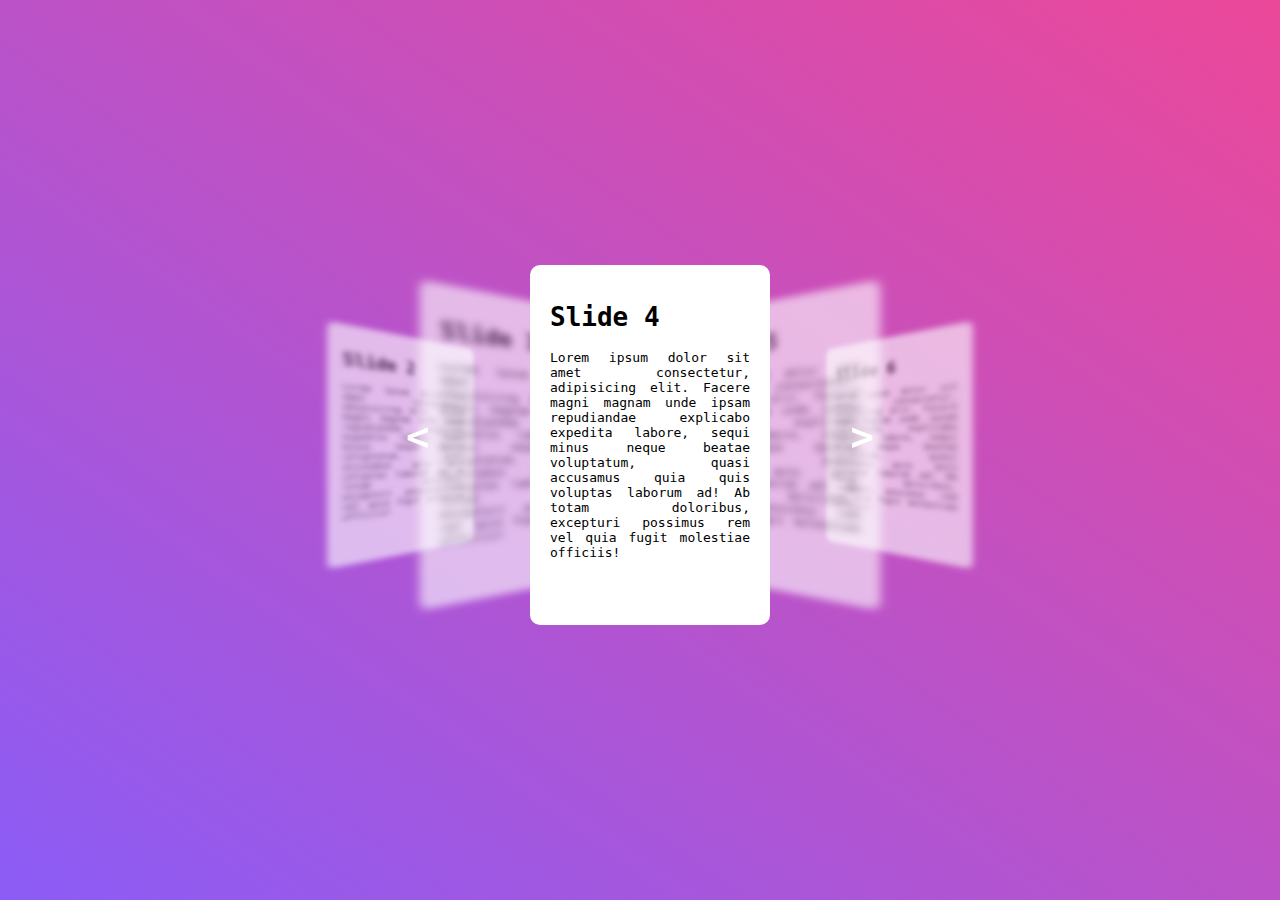
<file: Animation-Card-Slider/index.html>
<!DOCTYPE html>
<html lang="en">
<head>
    <meta charset="UTF-8">
    <meta name="viewport" content="width=device-width, initial-scale=1.0">
    <title>Animation Card Slider</title>
    <link rel="stylesheet" href="style.css">
    <script src="app.js" defer></script>
</head>
<body>
    <div class="slider">
        <div class="item">
            <h1>Slide 1</h1>
            Lorem ipsum dolor sit amet consectetur, adipisicing elit. Facere magni magnam unde ipsam repudiandae explicabo expedita labore, sequi minus neque beatae voluptatum, quasi accusamus quia quis voluptas laborum ad! Ab totam doloribus, excepturi possimus rem vel quia fugit molestiae officiis!
        </div>
        <div class="item">
            <h1>Slide 2</h1>
            Lorem ipsum dolor sit amet consectetur, adipisicing elit. Facere magni magnam unde ipsam repudiandae explicabo expedita labore, sequi minus neque beatae voluptatum, quasi accusamus quia quis voluptas laborum ad! Ab totam doloribus, excepturi possimus rem vel quia fugit molestiae officiis!
        </div>
        <div class="item">
            <h1>Slide 3</h1>
            Lorem ipsum dolor sit amet consectetur, adipisicing elit. Facere magni magnam unde ipsam repudiandae explicabo expedita labore, sequi minus neque beatae voluptatum, quasi accusamus quia quis voluptas laborum ad! Ab totam doloribus, excepturi possimus rem vel quia fugit molestiae officiis!
        </div>
        <div class="item">
            <h1>Slide 4</h1>
            Lorem ipsum dolor sit amet consectetur, adipisicing elit. Facere magni magnam unde ipsam repudiandae explicabo expedita labore, sequi minus neque beatae voluptatum, quasi accusamus quia quis voluptas laborum ad! Ab totam doloribus, excepturi possimus rem vel quia fugit molestiae officiis!
        </div>
        <div class="item">
            <h1>Slide 5</h1>
            Lorem ipsum dolor sit amet consectetur, adipisicing elit. Facere magni magnam unde ipsam repudiandae explicabo expedita labore, sequi minus neque beatae voluptatum, quasi accusamus quia quis voluptas laborum ad! Ab totam doloribus, excepturi possimus rem vel quia fugit molestiae officiis!
        </div>
        <div class="item">
            <h1>Slide 6</h1>
            Lorem ipsum dolor sit amet consectetur, adipisicing elit. Facere magni magnam unde ipsam repudiandae explicabo expedita labore, sequi minus neque beatae voluptatum, quasi accusamus quia quis voluptas laborum ad! Ab totam doloribus, excepturi possimus rem vel quia fugit molestiae officiis!
        </div>
        <div class="item">
            <h1>Slide 7</h1>
            Lorem ipsum dolor sit amet consectetur, adipisicing elit. Facere magni magnam unde ipsam repudiandae explicabo expedita labore, sequi minus neque beatae voluptatum, quasi accusamus quia quis voluptas laborum ad! Ab totam doloribus, excepturi possimus rem vel quia fugit molestiae officiis!
        </div>
        <button id="next">></button>
        <button id="prev"><</button>
    </div>
</body>
</html>
</file>
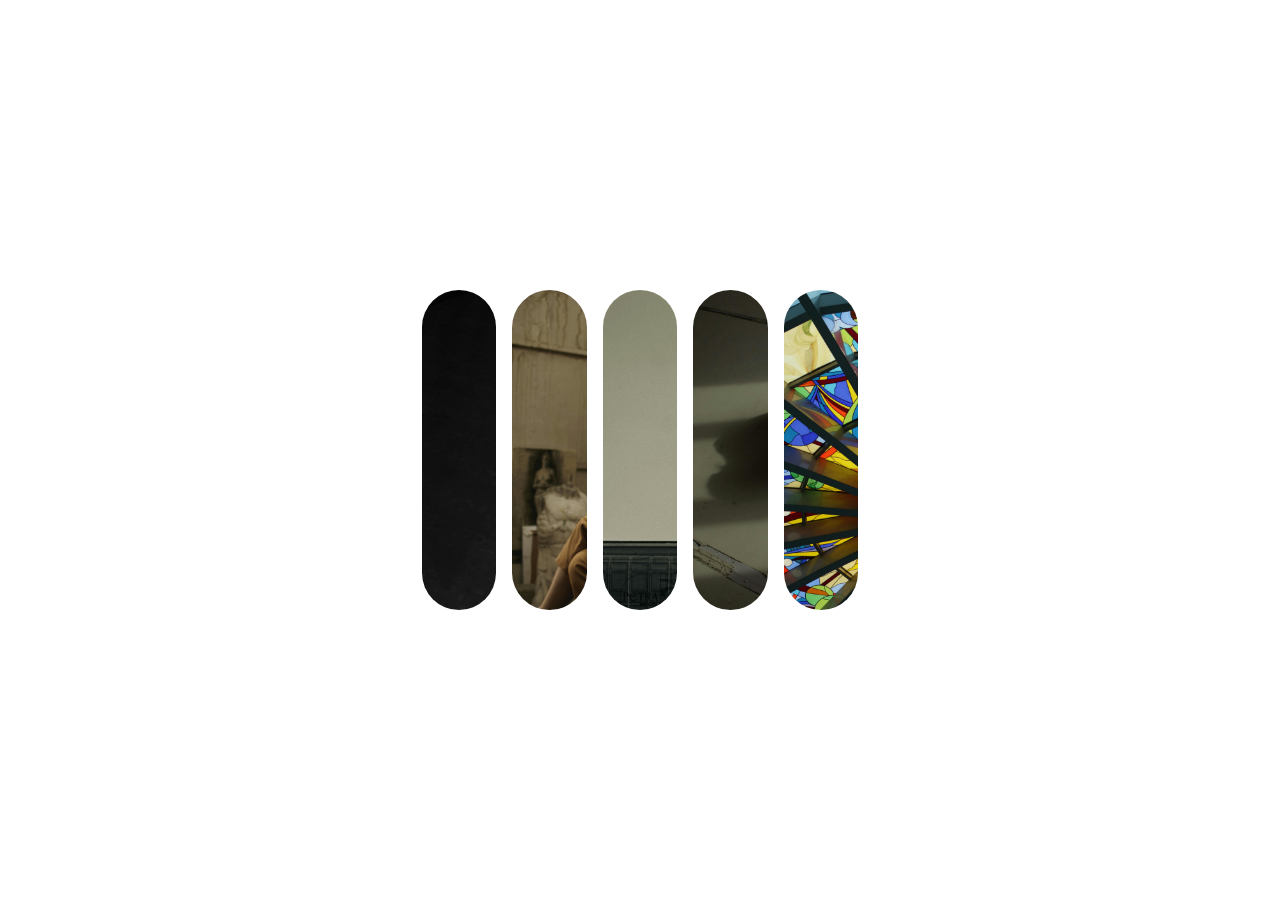
<file: Expanded-img/index.html>
<!DOCTYPE html>
<html lang="en">
<head>
    <meta charset="UTF-8">
    <meta name="viewport" content="width=device-width, initial-scale=1.0">
    <title>Expanded Image</title>
    <link rel="stylesheet" href="style.css">
</head>
<body>
    <div class="gallery">
        <figure class="card">
            <img src="img/pexels-bob-price-252175-764880.jpg" alt="">
        </figure>
        <figure class="card">
            <img src="img/pexels-cottonbro-3778334.jpg" alt="">
        </figure>
        <figure class="card">
            <img src="img/pexels-feyza-sen-73722280-14434461.jpg" alt="">
        </figure>
        <figure class="card">
            <img src="img/pexels-kristina-polianskaia-2617447-4241697.jpg" alt="">
        </figure>
        <figure class="card">
            <img src="img/pexels-pixabay-164523.jpg" alt="">
        </figure>
    </div>
</body>
</html>
</file>
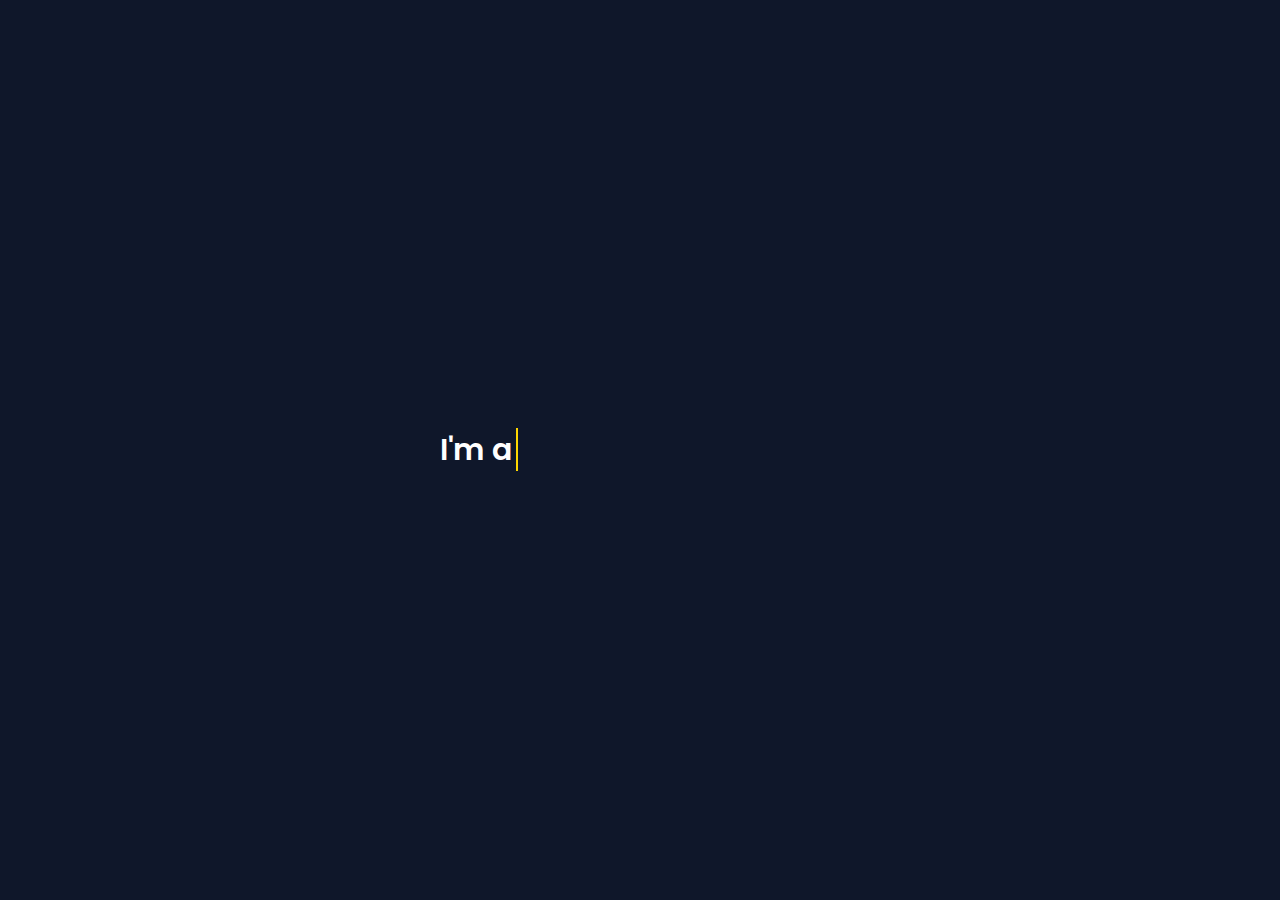
<file: Typing-effect/index.html>
<!DOCTYPE html>
<html lang="en">
<head>
    <meta charset="UTF-8">
    <meta http-equiv="X-UA-Compatible" content="IE=edge">
    <meta name="viewport" content="width=device-width, initial-scale=1.0">  
    <title>Typing Effect</title> 
    <link rel="stylesheet" href="style.css">
    <script src="app.js" defer></script>
</head>
<body>
    <div class="container">
        <span class="text first_text">I'm a</span>
        <span class="text sec-text">Larapong Developer</span>
    </div>
</html>
</file>
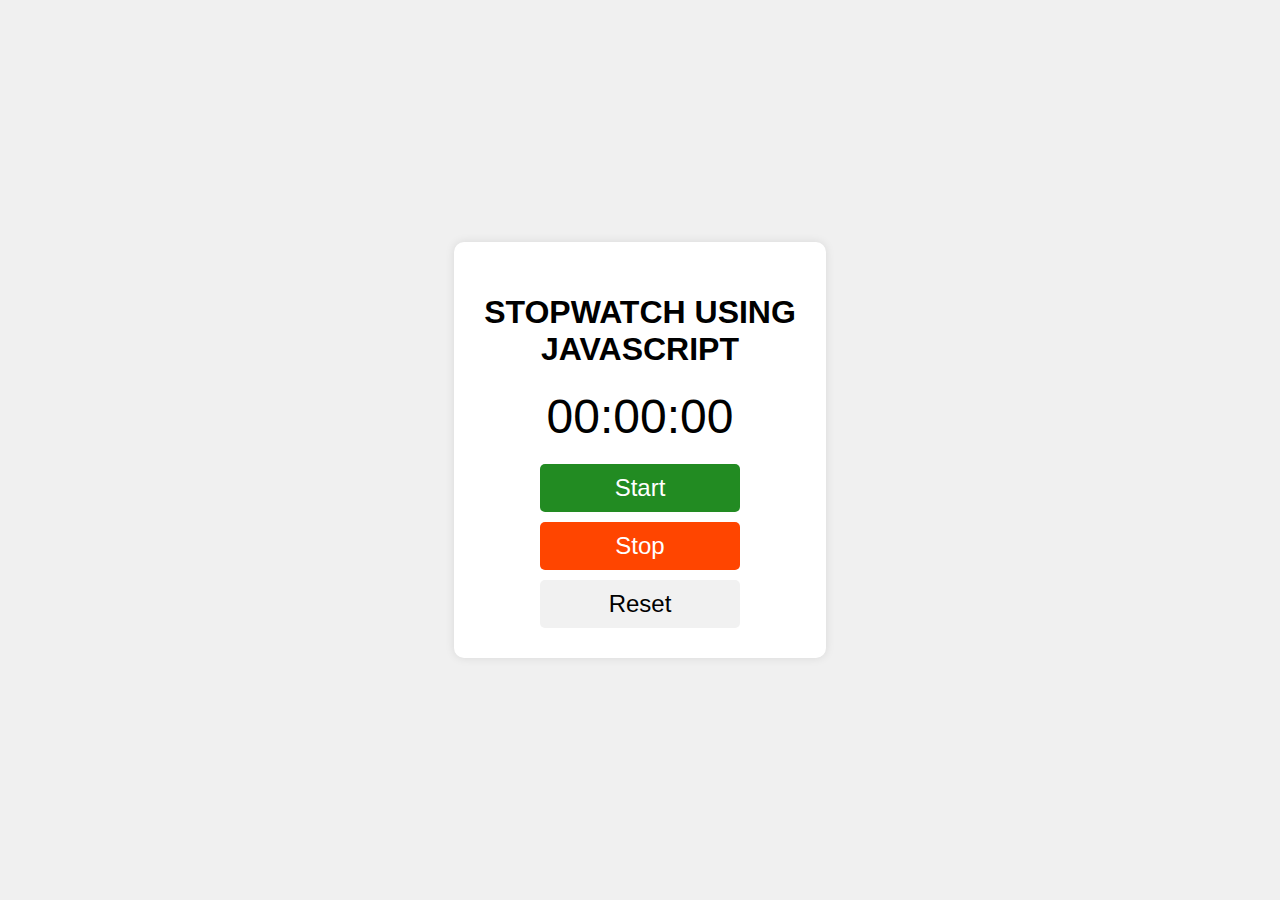
<file: Stopwatch/stopwatch.html>
<!DOCTYPE html>
<html lang="en">
<head>
    <meta charset="UTF-8">
    <meta name="viewport" content="width=device-width, initial-scale=1.0">
    <title>Stopwatch</title>
    <link rel="stylesheet" href="style.css">
</head>
<body>
    <div class="stopwatch">
        <h1>STOPWATCH USING <br> JAVASCRIPT</h1>
        <div class="display">
            <span id="minutes">00</span>:<span id="seconds">00</span>:<span id="tens">00</span>
        </div>
        <div class="buttons">
            <button id="btn-start">Start</button>
            <button id="btn-stop">Stop</button>
            <button id="btn-reset">Reset</button>
        </div>
    </div>
    <script src="app.js"></script>
</body>
</html>
</file>
<file: Animation-Card-Slider/style.css>
body{
    background-image: 
        linear-gradient(
            to top right, #8B5CF6, #EC4899
        );
    min-height: 100vh;
    margin: 0;
    display: flex;
    justify-content: center;
    align-items: center;
    font-family: monospace;
}
.slider{
    position: relative;
    width: 100%;
    height: 370px;
    overflow: hidden;
}
.item{
    position: absolute;
    width: 200px;
    height: 320px;
    text-align: justify;
    background-color: #fff;
    border-radius: 10px;
    padding: 20px;
    transition: 0.5s;
    left: calc(50% - 110px);
    top: 0;
}
#next, #prev{
    position: absolute;
    top: 40%;
    color: #fff;
    background-color: transparent;
    border: none;
    font-size: xxx-large;
    font-family: monospace;
    font-weight: bold;
    left: 400px;
}
#next{
    left: unset;
    right: 400px;
}
</file>
<file: Expanded-img/style.css>
*{
    margin: 0;
    padding: 0;
    box-sizing: border-box;
}
body{
    height: 100vh;
    display: flex;
    justify-content: center;
    align-items: center;
}
.gallery{
    display: flex;
    justify-content: center;
    gap: 1rem;
    width: 35rem;
}
.card{
    position: relative;
    left: 0;
    width: 3rem;
    border-radius: 5rem;
    height: 20rem;
    overflow: hidden;
    transition: 0.4s ease-in-out;
    box-shadow: 0 5 12px rgba(0,0,0, 0.3);
    flex: 0.15;
}
.card img{
    position: relative;
    height: 20rem;
    object-fit: cover;
}
.card:hover{
    flex: 1 1 0;
    cursor: pointer;
    border-radius: 1rem;
}
</file>
<file: Typing-effect/style.css>
@import url('https://fonts.googleapis.com/css2?family=Poppins:wght@200;300;400;500;600&display=swap');
*{
    margin: 0;
    padding: 0;
    box-sizing: border-box;
    font-family: 'Poppins', sans-serif;
}
body{
    min-height: 100vh;
    display: flex;
    align-items: center;
    justify-content: center;
    background: #0f172a;
    overflow: hidden;
}
.container{
    width: 400px;
    overflow: hidden;
}
.container .text{
    position: relative;
    color: gold;
    font-size: 30px;
    font-weight: 600;
}
.container .first_text{
    color: white;
}
.sec-text:before{
    content: "";
    position: absolute;
    top: 0;
    left: 0;
    height: 100%;
    width: 100%;
    background-color: #0f172a;
    border-left: 2px solid gold;
    animation: animate 4s steps(12) infinite;
}
@keyframes animate{
    40%, 60%{
        left: calc(100% + 4px);
    }
    100%{
        left: 0%;
    }
}
</file>
<file: Stopwatch/style.css>
body {
    display: flex;
    justify-content: center;
    align-items: center;
    height: 100vh;
    margin: 0;
    background-color: #f0f0f0;
    font-family: sans-serif;
}

.stopwatch {
    display: flex;
    flex-direction: column;
    align-items: center;
    text-align: center;
    background-color: white;
    padding: 30px;
    border-radius: 10px;
    box-shadow: 0 0 10px rgba(0, 0, 0, 0.1);
}

.display {
    font-size: 3rem;
    margin-bottom: 20px;
}

.buttons {
    display: flex;
    flex-direction: column;
    justify-content: space-between;
    align-items: center;
    gap: 10px;
}

.buttons button {
    width: 200px;
    font-size: 1.5rem;
    padding: 10px 20px;
    border: none;
    border-radius: 5px;
    cursor: pointer;
    transition: background-color 0.3s;
}

#btn-start {
    background-color: forestgreen;
    color: white;
}

#btn-stop {
    background-color: orangered;
    color: white;
}

#btn-reset {
    background-color: rgb(241, 241, 241);
    color: black;
}

#btn-start:hover {
    background-color: rgb(27, 109, 27);
}

#btn-stop:hover {
    background-color: rgb(199, 55, 3);
}

#btn-reset:hover {
    background-color: rgb(209, 208, 208);
}
</file>
